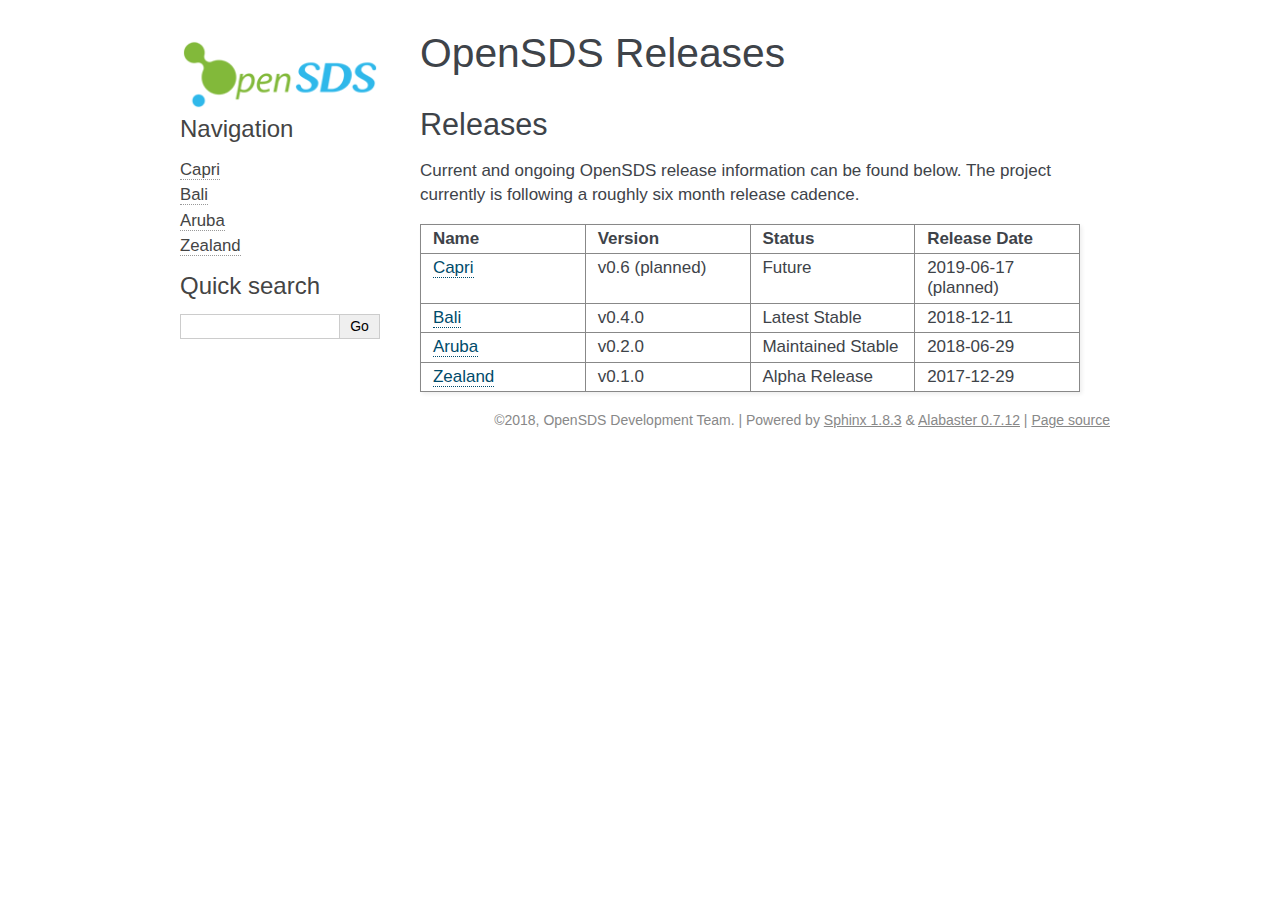
<file: index.html>
<!DOCTYPE html PUBLIC "-//W3C//DTD XHTML 1.0 Transitional//EN"
  "http://www.w3.org/TR/xhtml1/DTD/xhtml1-transitional.dtd">

<html xmlns="http://www.w3.org/1999/xhtml">
  <head>
    <meta http-equiv="X-UA-Compatible" content="IE=Edge" />
    <meta http-equiv="Content-Type" content="text/html; charset=utf-8" />
    <title>OpenSDS Releases &#8212; OpenSDS Releases  documentation</title>
    <link rel="stylesheet" href="_static/alabaster.css" type="text/css" />
    <link rel="stylesheet" href="_static/pygments.css" type="text/css" />
    <script type="text/javascript" id="documentation_options" data-url_root="./" src="_static/documentation_options.js"></script>
    <script type="text/javascript" src="_static/jquery.js"></script>
    <script type="text/javascript" src="_static/underscore.js"></script>
    <script type="text/javascript" src="_static/doctools.js"></script>
    <script type="text/javascript" src="_static/language_data.js"></script>
    <link rel="index" title="Index" href="genindex.html" />
    <link rel="search" title="Search" href="search.html" />
    <link rel="next" title="Capri" href="capri/index.html" />
   
  <link rel="stylesheet" href="_static/custom.css" type="text/css" />
  
  
  <meta name="viewport" content="width=device-width, initial-scale=0.9, maximum-scale=0.9" />

  </head><body>
  

    <div class="document">
      <div class="documentwrapper">
        <div class="bodywrapper">
          

          <div class="body" role="main">
            
  <div class="section" id="opensds-releases">
<h1>OpenSDS Releases<a class="headerlink" href="#opensds-releases" title="Permalink to this headline">¶</a></h1>
<div class="section" id="releases">
<h2>Releases<a class="headerlink" href="#releases" title="Permalink to this headline">¶</a></h2>
<p>Current and ongoing OpenSDS release information can be found below. The project
currently is following a roughly six month release cadence.</p>
<table border="1" class="docutils">
<colgroup>
<col width="25%" />
<col width="25%" />
<col width="25%" />
<col width="25%" />
</colgroup>
<thead valign="bottom">
<tr class="row-odd"><th class="head">Name</th>
<th class="head">Version</th>
<th class="head">Status</th>
<th class="head">Release Date</th>
</tr>
</thead>
<tbody valign="top">
<tr class="row-even"><td><a class="reference internal" href="capri/index.html"><span class="doc">Capri</span></a></td>
<td>v0.6 (planned)</td>
<td>Future</td>
<td>2019-06-17 (planned)</td>
</tr>
<tr class="row-odd"><td><a class="reference internal" href="bali/index.html"><span class="doc">Bali</span></a></td>
<td>v0.4.0</td>
<td>Latest Stable</td>
<td>2018-12-11</td>
</tr>
<tr class="row-even"><td><a class="reference internal" href="aruba/index.html"><span class="doc">Aruba</span></a></td>
<td>v0.2.0</td>
<td>Maintained Stable</td>
<td>2018-06-29</td>
</tr>
<tr class="row-odd"><td><a class="reference internal" href="zealand/index.html"><span class="doc">Zealand</span></a></td>
<td>v0.1.0</td>
<td>Alpha Release</td>
<td>2017-12-29</td>
</tr>
</tbody>
</table>
<div class="toctree-wrapper compound">
</div>
</div>
</div>


          </div>
          
        </div>
      </div>
      <div class="sphinxsidebar" role="navigation" aria-label="main navigation">
        <div class="sphinxsidebarwrapper">
<p class="logo">
  <a href="#">
    <img class="logo" src="_static/osds-logo.png" alt="Logo"/>
    
  </a>
</p>








<h3>Navigation</h3>
<ul>
<li class="toctree-l1"><a class="reference internal" href="capri/index.html">Capri</a></li>
<li class="toctree-l1"><a class="reference internal" href="bali/index.html">Bali</a></li>
<li class="toctree-l1"><a class="reference internal" href="aruba/index.html">Aruba</a></li>
<li class="toctree-l1"><a class="reference internal" href="zealand/index.html">Zealand</a></li>
</ul>

<div class="relations">
<h3>Related Topics</h3>
<ul>
  <li><a href="#">Documentation overview</a><ul>
      <li>Next: <a href="capri/index.html" title="next chapter">Capri</a></li>
  </ul></li>
</ul>
</div>
<div id="searchbox" style="display: none" role="search">
  <h3>Quick search</h3>
    <div class="searchformwrapper">
    <form class="search" action="search.html" method="get">
      <input type="text" name="q" />
      <input type="submit" value="Go" />
      <input type="hidden" name="check_keywords" value="yes" />
      <input type="hidden" name="area" value="default" />
    </form>
    </div>
</div>
<script type="text/javascript">$('#searchbox').show(0);</script>








        </div>
      </div>
      <div class="clearer"></div>
    </div>
    <div class="footer">
      &copy;2018, OpenSDS Development Team.
      
      |
      Powered by <a href="http://sphinx-doc.org/">Sphinx 1.8.3</a>
      &amp; <a href="https://github.com/bitprophet/alabaster">Alabaster 0.7.12</a>
      
      |
      <a href="_sources/index.rst.txt"
          rel="nofollow">Page source</a>
    </div>

    

    
  </body>
</html>
</file>
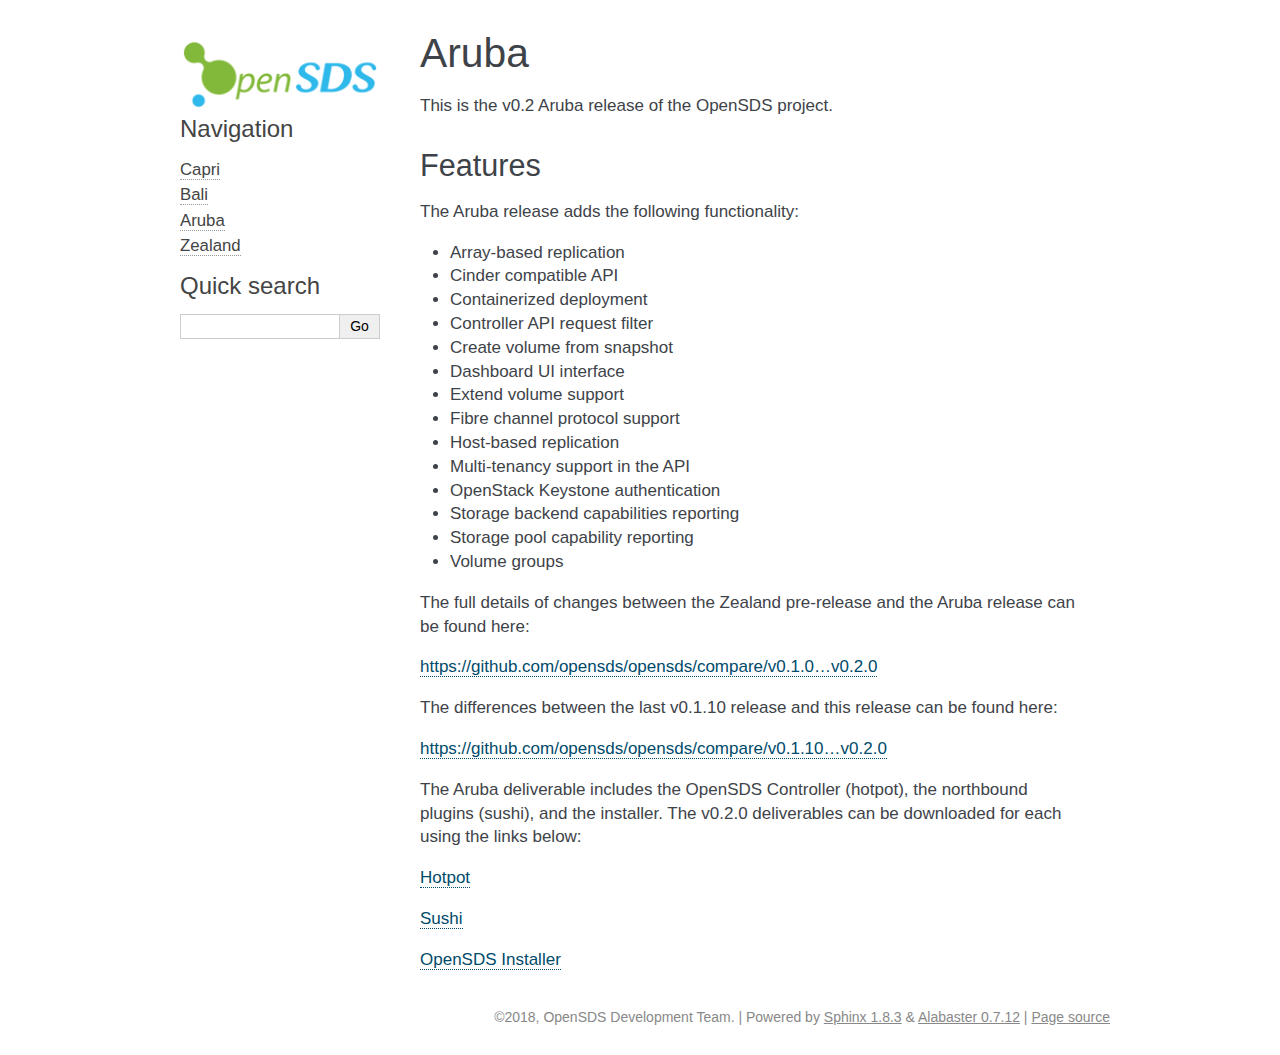
<file: aruba/index.html>
<!DOCTYPE html PUBLIC "-//W3C//DTD XHTML 1.0 Transitional//EN"
  "http://www.w3.org/TR/xhtml1/DTD/xhtml1-transitional.dtd">

<html xmlns="http://www.w3.org/1999/xhtml">
  <head>
    <meta http-equiv="X-UA-Compatible" content="IE=Edge" />
    <meta http-equiv="Content-Type" content="text/html; charset=utf-8" />
    <title>Aruba &#8212; OpenSDS Releases  documentation</title>
    <link rel="stylesheet" href="../_static/alabaster.css" type="text/css" />
    <link rel="stylesheet" href="../_static/pygments.css" type="text/css" />
    <script type="text/javascript" id="documentation_options" data-url_root="../" src="../_static/documentation_options.js"></script>
    <script type="text/javascript" src="../_static/jquery.js"></script>
    <script type="text/javascript" src="../_static/underscore.js"></script>
    <script type="text/javascript" src="../_static/doctools.js"></script>
    <script type="text/javascript" src="../_static/language_data.js"></script>
    <link rel="index" title="Index" href="../genindex.html" />
    <link rel="search" title="Search" href="../search.html" />
    <link rel="next" title="Zealand" href="../zealand/index.html" />
    <link rel="prev" title="Bali" href="../bali/index.html" />
   
  <link rel="stylesheet" href="../_static/custom.css" type="text/css" />
  
  
  <meta name="viewport" content="width=device-width, initial-scale=0.9, maximum-scale=0.9" />

  </head><body>
  

    <div class="document">
      <div class="documentwrapper">
        <div class="bodywrapper">
          

          <div class="body" role="main">
            
  <div class="section" id="aruba">
<h1>Aruba<a class="headerlink" href="#aruba" title="Permalink to this headline">¶</a></h1>
<p>This is the v0.2 Aruba release of the OpenSDS project.</p>
<div class="section" id="features">
<h2>Features<a class="headerlink" href="#features" title="Permalink to this headline">¶</a></h2>
<p>The Aruba release adds the following functionality:</p>
<ul class="simple">
<li>Array-based replication</li>
<li>Cinder compatible API</li>
<li>Containerized deployment</li>
<li>Controller API request filter</li>
<li>Create volume from snapshot</li>
<li>Dashboard UI interface</li>
<li>Extend volume support</li>
<li>Fibre channel protocol support</li>
<li>Host-based replication</li>
<li>Multi-tenancy support in the API</li>
<li>OpenStack Keystone authentication</li>
<li>Storage backend capabilities reporting</li>
<li>Storage pool capability reporting</li>
<li>Volume groups</li>
</ul>
<p>The full details of changes between the Zealand pre-release and the Aruba
release can be found here:</p>
<p><a class="reference external" href="https://github.com/opensds/opensds/compare/v0.1.0...v0.2.0">https://github.com/opensds/opensds/compare/v0.1.0…v0.2.0</a></p>
<p>The differences between the last v0.1.10 release and this release can be found
here:</p>
<p><a class="reference external" href="https://github.com/opensds/opensds/compare/v0.1.10...v0.2.0">https://github.com/opensds/opensds/compare/v0.1.10…v0.2.0</a></p>
<p>The Aruba deliverable includes the OpenSDS Controller (hotpot), the northbound
plugins (sushi), and the installer. The v0.2.0 deliverables can be downloaded
for each using the links below:</p>
<p><a class="reference external" href="https://github.com/opensds/opensds/releases/tag/v0.2.0">Hotpot</a></p>
<p><a class="reference external" href="https://github.com/opensds/nbp/releases/tag/v0.2.0">Sushi</a></p>
<p><a class="reference external" href="https://github.com/opensds/opensds-installer/releases/tag/v0.2.0">OpenSDS Installer</a></p>
</div>
</div>


          </div>
          
        </div>
      </div>
      <div class="sphinxsidebar" role="navigation" aria-label="main navigation">
        <div class="sphinxsidebarwrapper">
<p class="logo">
  <a href="../index.html">
    <img class="logo" src="../_static/osds-logo.png" alt="Logo"/>
    
  </a>
</p>








<h3>Navigation</h3>
<ul class="current">
<li class="toctree-l1"><a class="reference internal" href="../capri/index.html">Capri</a></li>
<li class="toctree-l1"><a class="reference internal" href="../bali/index.html">Bali</a></li>
<li class="toctree-l1 current"><a class="current reference internal" href="#">Aruba</a></li>
<li class="toctree-l1"><a class="reference internal" href="../zealand/index.html">Zealand</a></li>
</ul>

<div class="relations">
<h3>Related Topics</h3>
<ul>
  <li><a href="../index.html">Documentation overview</a><ul>
      <li>Previous: <a href="../bali/index.html" title="previous chapter">Bali</a></li>
      <li>Next: <a href="../zealand/index.html" title="next chapter">Zealand</a></li>
  </ul></li>
</ul>
</div>
<div id="searchbox" style="display: none" role="search">
  <h3>Quick search</h3>
    <div class="searchformwrapper">
    <form class="search" action="../search.html" method="get">
      <input type="text" name="q" />
      <input type="submit" value="Go" />
      <input type="hidden" name="check_keywords" value="yes" />
      <input type="hidden" name="area" value="default" />
    </form>
    </div>
</div>
<script type="text/javascript">$('#searchbox').show(0);</script>








        </div>
      </div>
      <div class="clearer"></div>
    </div>
    <div class="footer">
      &copy;2018, OpenSDS Development Team.
      
      |
      Powered by <a href="http://sphinx-doc.org/">Sphinx 1.8.3</a>
      &amp; <a href="https://github.com/bitprophet/alabaster">Alabaster 0.7.12</a>
      
      |
      <a href="../_sources/aruba/index.rst.txt"
          rel="nofollow">Page source</a>
    </div>

    

    
  </body>
</html>
</file>
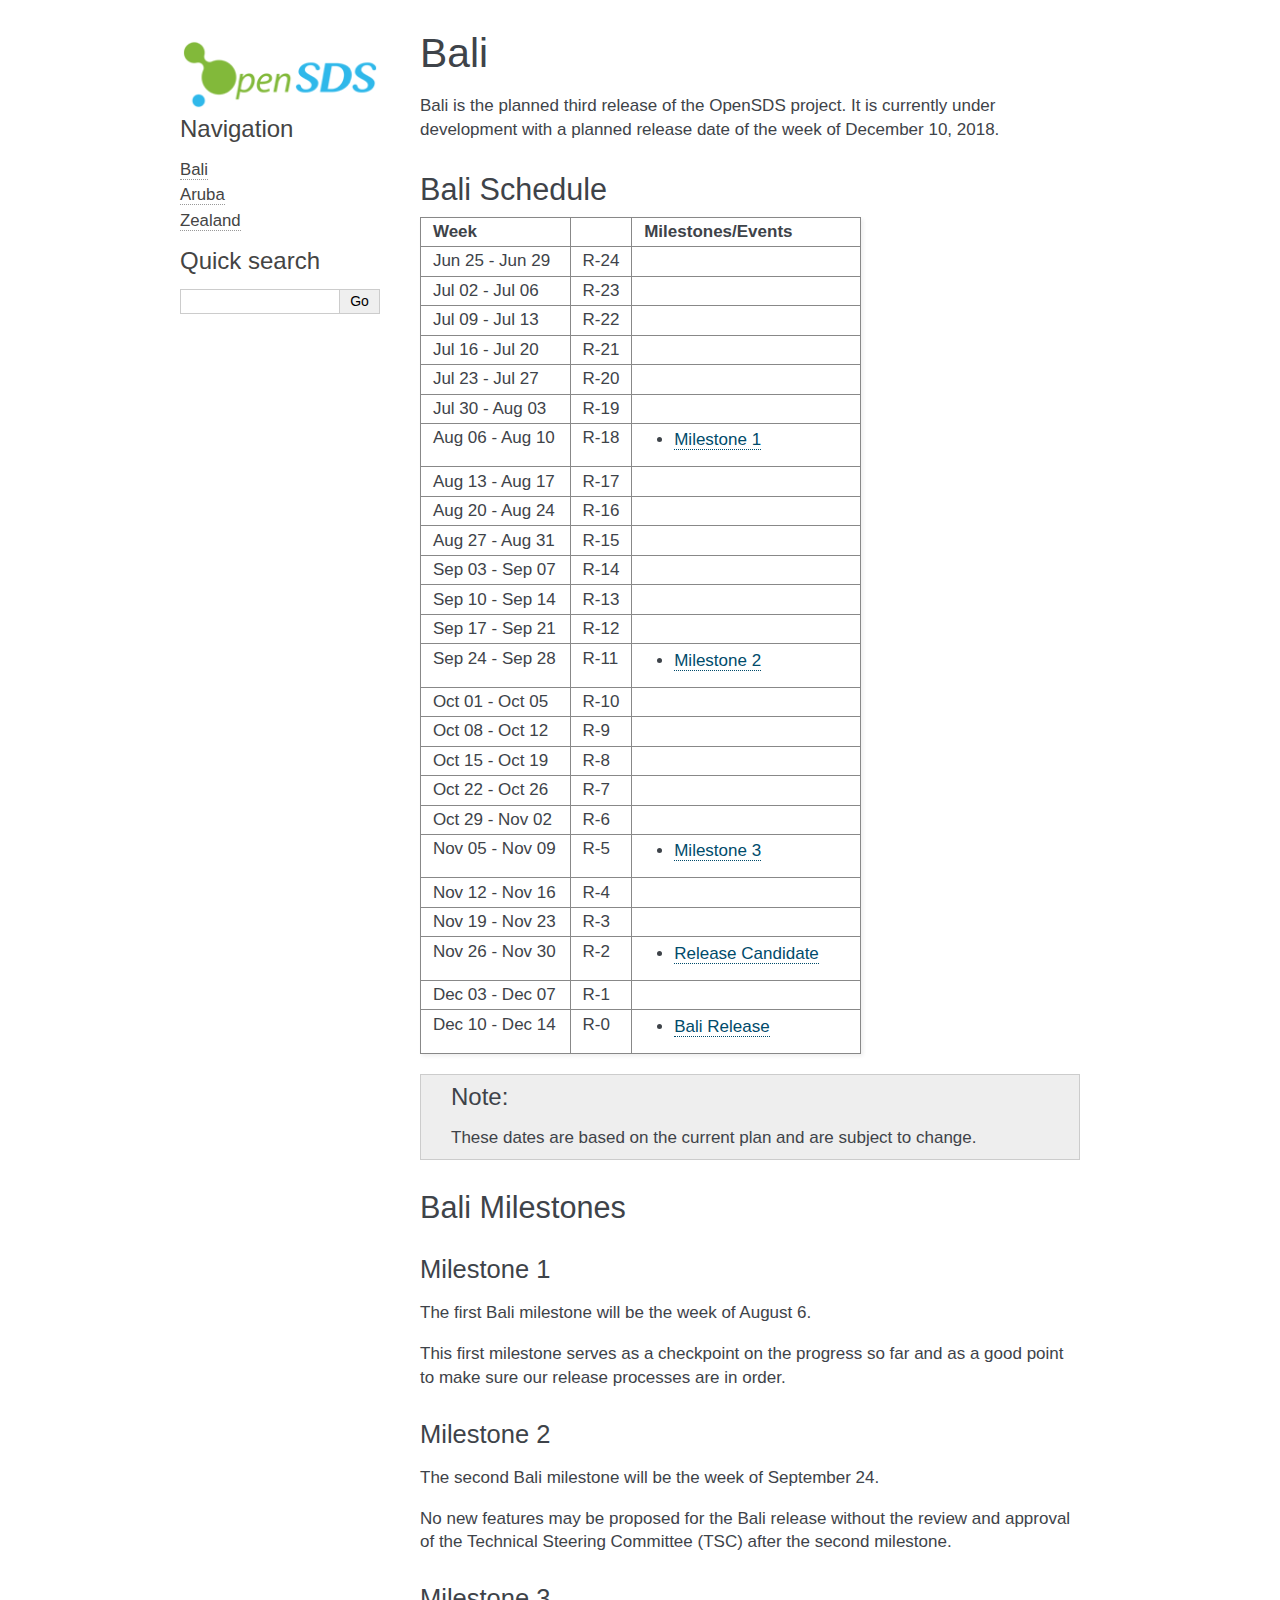
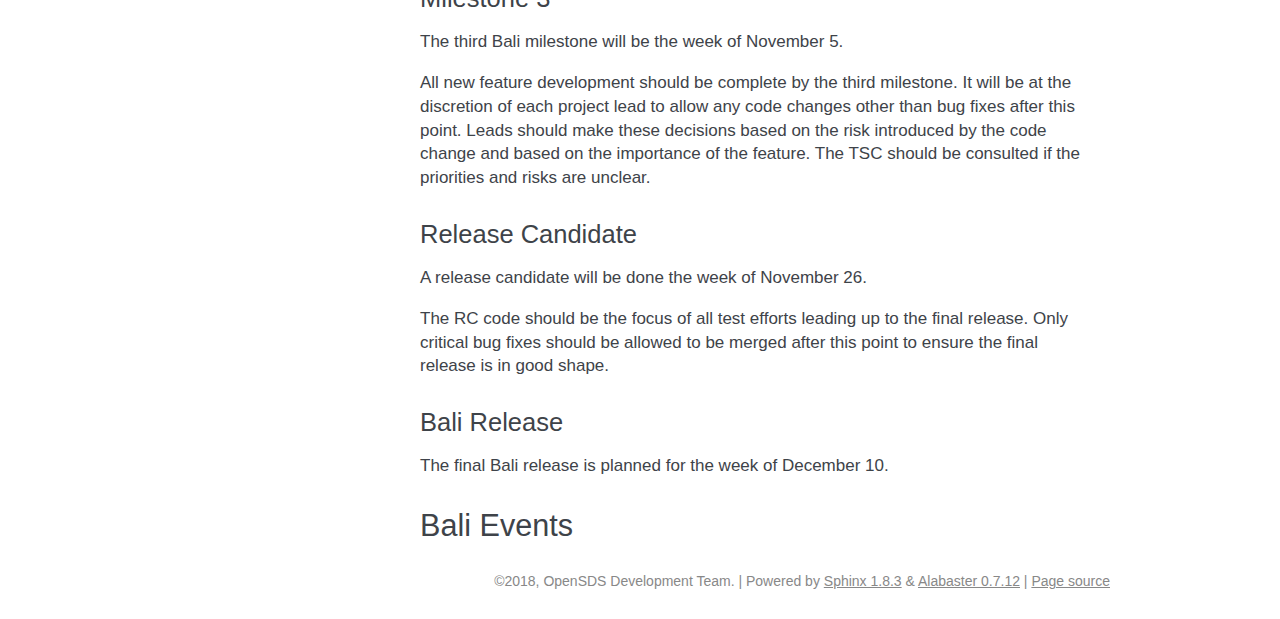
<file: bali/index.html>
<!DOCTYPE html PUBLIC "-//W3C//DTD XHTML 1.0 Transitional//EN"
  "http://www.w3.org/TR/xhtml1/DTD/xhtml1-transitional.dtd">

<html xmlns="http://www.w3.org/1999/xhtml">
  <head>
    <meta http-equiv="X-UA-Compatible" content="IE=Edge" />
    <meta http-equiv="Content-Type" content="text/html; charset=utf-8" />
    <title>Bali &#8212; OpenSDS Releases  documentation</title>
    <link rel="stylesheet" href="../_static/alabaster.css" type="text/css" />
    <link rel="stylesheet" href="../_static/pygments.css" type="text/css" />
    <script type="text/javascript" id="documentation_options" data-url_root="../" src="../_static/documentation_options.js"></script>
    <script type="text/javascript" src="../_static/jquery.js"></script>
    <script type="text/javascript" src="../_static/underscore.js"></script>
    <script type="text/javascript" src="../_static/doctools.js"></script>
    <script type="text/javascript" src="../_static/language_data.js"></script>
    <link rel="index" title="Index" href="../genindex.html" />
    <link rel="search" title="Search" href="../search.html" />
    <link rel="next" title="Aruba" href="../aruba/index.html" />
    <link rel="prev" title="OpenSDS Releases" href="../index.html" />
   
  <link rel="stylesheet" href="../_static/custom.css" type="text/css" />
  
  
  <meta name="viewport" content="width=device-width, initial-scale=0.9, maximum-scale=0.9" />

  </head><body>
  

    <div class="document">
      <div class="documentwrapper">
        <div class="bodywrapper">
          

          <div class="body" role="main">
            
  <div class="section" id="bali">
<h1>Bali<a class="headerlink" href="#bali" title="Permalink to this headline">¶</a></h1>
<p>Bali is the planned third release of the OpenSDS project. It is currently under
development with a planned release date of the week of December 10, 2018.</p>
<div class="section" id="bali-schedule">
<h2>Bali Schedule<a class="headerlink" href="#bali-schedule" title="Permalink to this headline">¶</a></h2>
<table border="1" class="colwidths-given docutils">
<colgroup>
<col width="34%" />
<col width="14%" />
<col width="52%" />
</colgroup>
<thead valign="bottom">
<tr class="row-odd"><th class="head">Week</th>
<th class="head">&#160;</th>
<th class="head">Milestones/Events</th>
</tr>
</thead>
<tbody valign="top">
<tr class="row-even"><td>Jun 25 - Jun 29</td>
<td>R-24</td>
<td>&#160;</td>
</tr>
<tr class="row-odd"><td>Jul 02 - Jul 06</td>
<td>R-23</td>
<td>&#160;</td>
</tr>
<tr class="row-even"><td>Jul 09 - Jul 13</td>
<td>R-22</td>
<td>&#160;</td>
</tr>
<tr class="row-odd"><td>Jul 16 - Jul 20</td>
<td>R-21</td>
<td>&#160;</td>
</tr>
<tr class="row-even"><td>Jul 23 - Jul 27</td>
<td>R-20</td>
<td>&#160;</td>
</tr>
<tr class="row-odd"><td>Jul 30 - Aug 03</td>
<td>R-19</td>
<td>&#160;</td>
</tr>
<tr class="row-even"><td>Aug 06 - Aug 10</td>
<td>R-18</td>
<td><ul class="first last simple">
<li><a class="reference internal" href="#b-1"><span class="std std-ref">Milestone 1</span></a></li>
</ul>
</td>
</tr>
<tr class="row-odd"><td>Aug 13 - Aug 17</td>
<td>R-17</td>
<td>&#160;</td>
</tr>
<tr class="row-even"><td>Aug 20 - Aug 24</td>
<td>R-16</td>
<td>&#160;</td>
</tr>
<tr class="row-odd"><td>Aug 27 - Aug 31</td>
<td>R-15</td>
<td>&#160;</td>
</tr>
<tr class="row-even"><td>Sep 03 - Sep 07</td>
<td>R-14</td>
<td>&#160;</td>
</tr>
<tr class="row-odd"><td>Sep 10 - Sep 14</td>
<td>R-13</td>
<td>&#160;</td>
</tr>
<tr class="row-even"><td>Sep 17 - Sep 21</td>
<td>R-12</td>
<td>&#160;</td>
</tr>
<tr class="row-odd"><td>Sep 24 - Sep 28</td>
<td>R-11</td>
<td><ul class="first last simple">
<li><a class="reference internal" href="#b-2"><span class="std std-ref">Milestone 2</span></a></li>
</ul>
</td>
</tr>
<tr class="row-even"><td>Oct 01 - Oct 05</td>
<td>R-10</td>
<td>&#160;</td>
</tr>
<tr class="row-odd"><td>Oct 08 - Oct 12</td>
<td>R-9</td>
<td>&#160;</td>
</tr>
<tr class="row-even"><td>Oct 15 - Oct 19</td>
<td>R-8</td>
<td>&#160;</td>
</tr>
<tr class="row-odd"><td>Oct 22 - Oct 26</td>
<td>R-7</td>
<td>&#160;</td>
</tr>
<tr class="row-even"><td>Oct 29 - Nov 02</td>
<td>R-6</td>
<td>&#160;</td>
</tr>
<tr class="row-odd"><td>Nov 05 - Nov 09</td>
<td>R-5</td>
<td><ul class="first last simple">
<li><a class="reference internal" href="#b-3"><span class="std std-ref">Milestone 3</span></a></li>
</ul>
</td>
</tr>
<tr class="row-even"><td>Nov 12 - Nov 16</td>
<td>R-4</td>
<td>&#160;</td>
</tr>
<tr class="row-odd"><td>Nov 19 - Nov 23</td>
<td>R-3</td>
<td>&#160;</td>
</tr>
<tr class="row-even"><td>Nov 26 - Nov 30</td>
<td>R-2</td>
<td><ul class="first last simple">
<li><a class="reference internal" href="#b-rc"><span class="std std-ref">Release Candidate</span></a></li>
</ul>
</td>
</tr>
<tr class="row-odd"><td>Dec 03 - Dec 07</td>
<td>R-1</td>
<td>&#160;</td>
</tr>
<tr class="row-even"><td>Dec 10 - Dec 14</td>
<td>R-0</td>
<td><ul class="first last simple">
<li><a class="reference internal" href="#b-release"><span class="std std-ref">Bali Release</span></a></li>
</ul>
</td>
</tr>
</tbody>
</table>
<div class="admonition note">
<p class="first admonition-title">Note</p>
<p class="last">These dates are based on the current plan and are subject to change.</p>
</div>
</div>
<div class="section" id="bali-milestones">
<h2>Bali Milestones<a class="headerlink" href="#bali-milestones" title="Permalink to this headline">¶</a></h2>
<div class="section" id="milestone-1">
<span id="b-1"></span><h3>Milestone 1<a class="headerlink" href="#milestone-1" title="Permalink to this headline">¶</a></h3>
<p>The first Bali milestone will be the week of August 6.</p>
<p>This first milestone serves as a checkpoint on the progress so far and as a
good point to make sure our release processes are in order.</p>
</div>
<div class="section" id="milestone-2">
<span id="b-2"></span><h3>Milestone 2<a class="headerlink" href="#milestone-2" title="Permalink to this headline">¶</a></h3>
<p>The second Bali milestone will be the week of September 24.</p>
<p>No new features may be proposed for the Bali release without the review and
approval of the Technical Steering Committee (TSC) after the second milestone.</p>
</div>
<div class="section" id="milestone-3">
<span id="b-3"></span><h3>Milestone 3<a class="headerlink" href="#milestone-3" title="Permalink to this headline">¶</a></h3>
<p>The third Bali milestone will be the week of November 5.</p>
<p>All new feature development should be complete by the third milestone. It will
be at the discretion of each project lead to allow any code changes other than
bug fixes after this point. Leads should make these decisions based on the risk
introduced by the code change and based on the importance of the feature. The
TSC should be consulted if the priorities and risks are unclear.</p>
</div>
<div class="section" id="release-candidate">
<span id="b-rc"></span><h3>Release Candidate<a class="headerlink" href="#release-candidate" title="Permalink to this headline">¶</a></h3>
<p>A release candidate will be done the week of November 26.</p>
<p>The RC code should be the focus of all test efforts leading up to the final
release. Only critical bug fixes should be allowed to be merged after this
point to ensure the final release is in good shape.</p>
</div>
<div class="section" id="bali-release">
<span id="b-release"></span><h3>Bali Release<a class="headerlink" href="#bali-release" title="Permalink to this headline">¶</a></h3>
<p>The final Bali release is planned for the week of December 10.</p>
</div>
</div>
<div class="section" id="bali-events">
<h2>Bali Events<a class="headerlink" href="#bali-events" title="Permalink to this headline">¶</a></h2>
</div>
</div>


          </div>
          
        </div>
      </div>
      <div class="sphinxsidebar" role="navigation" aria-label="main navigation">
        <div class="sphinxsidebarwrapper">
<p class="logo">
  <a href="../index.html">
    <img class="logo" src="../_static/osds-logo.png" alt="Logo"/>
    
  </a>
</p>








<h3>Navigation</h3>
<ul class="current">
<li class="toctree-l1 current"><a class="current reference internal" href="#">Bali</a></li>
<li class="toctree-l1"><a class="reference internal" href="../aruba/index.html">Aruba</a></li>
<li class="toctree-l1"><a class="reference internal" href="../zealand/index.html">Zealand</a></li>
</ul>

<div class="relations">
<h3>Related Topics</h3>
<ul>
  <li><a href="../index.html">Documentation overview</a><ul>
      <li>Previous: <a href="../index.html" title="previous chapter">OpenSDS Releases</a></li>
      <li>Next: <a href="../aruba/index.html" title="next chapter">Aruba</a></li>
  </ul></li>
</ul>
</div>
<div id="searchbox" style="display: none" role="search">
  <h3>Quick search</h3>
    <div class="searchformwrapper">
    <form class="search" action="../search.html" method="get">
      <input type="text" name="q" />
      <input type="submit" value="Go" />
      <input type="hidden" name="check_keywords" value="yes" />
      <input type="hidden" name="area" value="default" />
    </form>
    </div>
</div>
<script type="text/javascript">$('#searchbox').show(0);</script>








        </div>
      </div>
      <div class="clearer"></div>
    </div>
    <div class="footer">
      &copy;2018, OpenSDS Development Team.
      
      |
      Powered by <a href="http://sphinx-doc.org/">Sphinx 1.8.3</a>
      &amp; <a href="https://github.com/bitprophet/alabaster">Alabaster 0.7.12</a>
      
      |
      <a href="../_sources/bali/index.rst.txt"
          rel="nofollow">Page source</a>
    </div>

    

    
  </body>
</html>
</file>
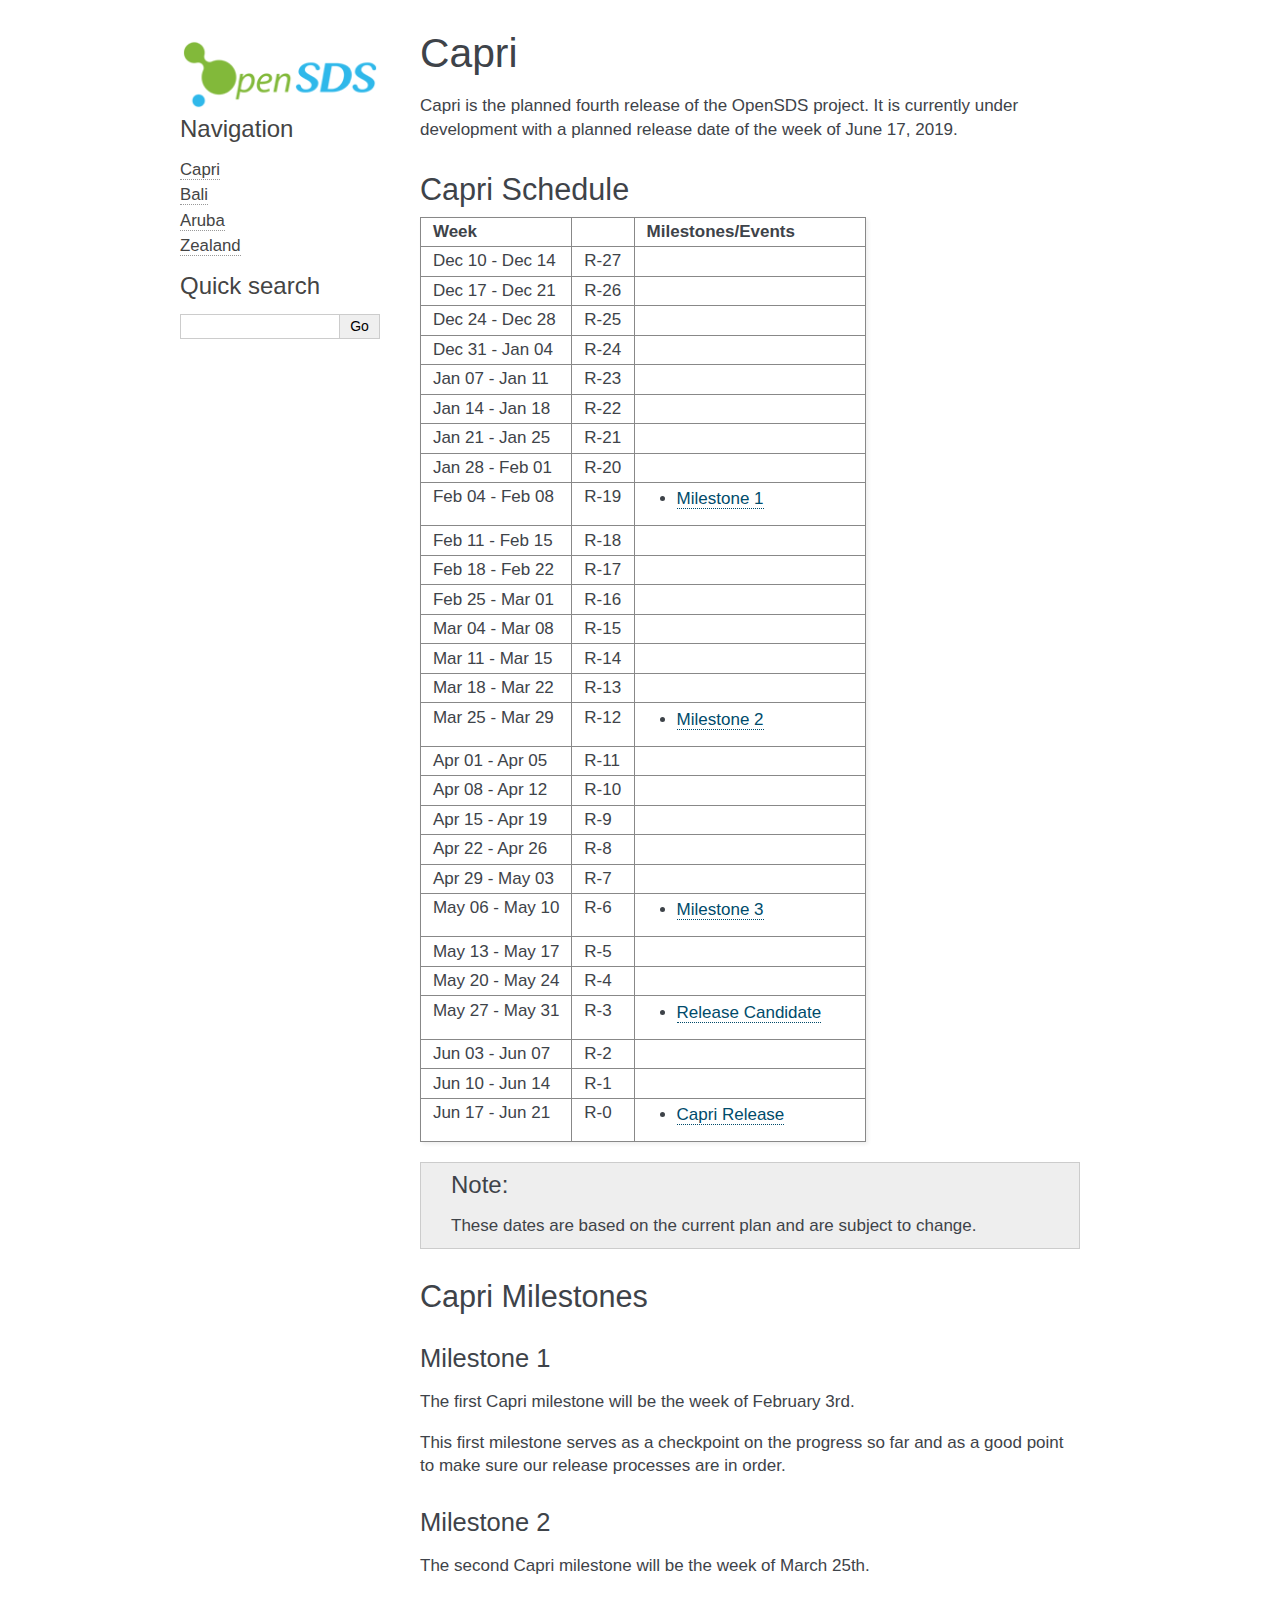
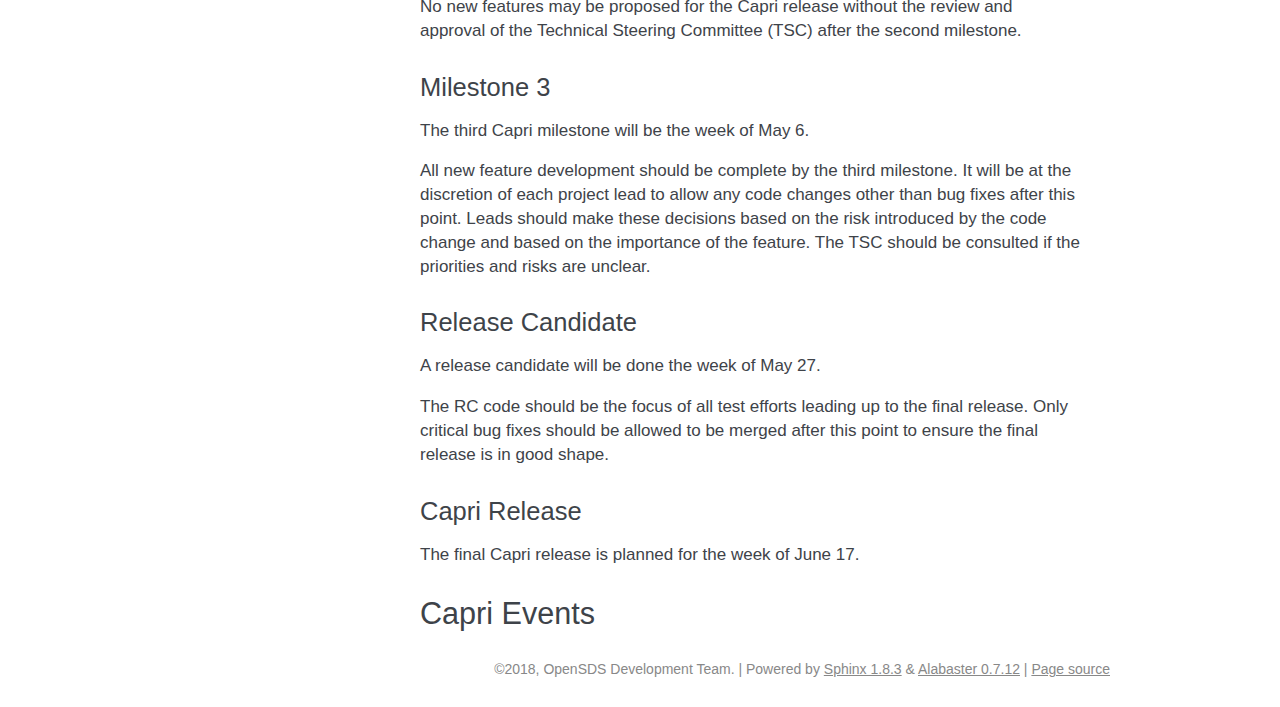
<file: capri/index.html>
<!DOCTYPE html PUBLIC "-//W3C//DTD XHTML 1.0 Transitional//EN"
  "http://www.w3.org/TR/xhtml1/DTD/xhtml1-transitional.dtd">

<html xmlns="http://www.w3.org/1999/xhtml">
  <head>
    <meta http-equiv="X-UA-Compatible" content="IE=Edge" />
    <meta http-equiv="Content-Type" content="text/html; charset=utf-8" />
    <title>Capri &#8212; OpenSDS Releases  documentation</title>
    <link rel="stylesheet" href="../_static/alabaster.css" type="text/css" />
    <link rel="stylesheet" href="../_static/pygments.css" type="text/css" />
    <script type="text/javascript" id="documentation_options" data-url_root="../" src="../_static/documentation_options.js"></script>
    <script type="text/javascript" src="../_static/jquery.js"></script>
    <script type="text/javascript" src="../_static/underscore.js"></script>
    <script type="text/javascript" src="../_static/doctools.js"></script>
    <script type="text/javascript" src="../_static/language_data.js"></script>
    <link rel="index" title="Index" href="../genindex.html" />
    <link rel="search" title="Search" href="../search.html" />
    <link rel="next" title="Bali" href="../bali/index.html" />
    <link rel="prev" title="OpenSDS Releases" href="../index.html" />
   
  <link rel="stylesheet" href="../_static/custom.css" type="text/css" />
  
  
  <meta name="viewport" content="width=device-width, initial-scale=0.9, maximum-scale=0.9" />

  </head><body>
  

    <div class="document">
      <div class="documentwrapper">
        <div class="bodywrapper">
          

          <div class="body" role="main">
            
  <div class="section" id="capri">
<h1>Capri<a class="headerlink" href="#capri" title="Permalink to this headline">¶</a></h1>
<p>Capri is the planned fourth release of the OpenSDS project. It is currently
under development with a planned release date of the week of June 17, 2019.</p>
<div class="section" id="capri-schedule">
<h2>Capri Schedule<a class="headerlink" href="#capri-schedule" title="Permalink to this headline">¶</a></h2>
<table border="1" class="colwidths-given docutils">
<colgroup>
<col width="34%" />
<col width="14%" />
<col width="52%" />
</colgroup>
<thead valign="bottom">
<tr class="row-odd"><th class="head">Week</th>
<th class="head">&#160;</th>
<th class="head">Milestones/Events</th>
</tr>
</thead>
<tbody valign="top">
<tr class="row-even"><td>Dec 10 - Dec 14</td>
<td>R-27</td>
<td>&#160;</td>
</tr>
<tr class="row-odd"><td>Dec 17 - Dec 21</td>
<td>R-26</td>
<td>&#160;</td>
</tr>
<tr class="row-even"><td>Dec 24 - Dec 28</td>
<td>R-25</td>
<td>&#160;</td>
</tr>
<tr class="row-odd"><td>Dec 31 - Jan 04</td>
<td>R-24</td>
<td>&#160;</td>
</tr>
<tr class="row-even"><td>Jan 07 - Jan 11</td>
<td>R-23</td>
<td>&#160;</td>
</tr>
<tr class="row-odd"><td>Jan 14 - Jan 18</td>
<td>R-22</td>
<td>&#160;</td>
</tr>
<tr class="row-even"><td>Jan 21 - Jan 25</td>
<td>R-21</td>
<td>&#160;</td>
</tr>
<tr class="row-odd"><td>Jan 28 - Feb 01</td>
<td>R-20</td>
<td>&#160;</td>
</tr>
<tr class="row-even"><td>Feb 04 - Feb 08</td>
<td>R-19</td>
<td><ul class="first last simple">
<li><a class="reference internal" href="#c-1"><span class="std std-ref">Milestone 1</span></a></li>
</ul>
</td>
</tr>
<tr class="row-odd"><td>Feb 11 - Feb 15</td>
<td>R-18</td>
<td>&#160;</td>
</tr>
<tr class="row-even"><td>Feb 18 - Feb 22</td>
<td>R-17</td>
<td>&#160;</td>
</tr>
<tr class="row-odd"><td>Feb 25 - Mar 01</td>
<td>R-16</td>
<td>&#160;</td>
</tr>
<tr class="row-even"><td>Mar 04 - Mar 08</td>
<td>R-15</td>
<td>&#160;</td>
</tr>
<tr class="row-odd"><td>Mar 11 - Mar 15</td>
<td>R-14</td>
<td>&#160;</td>
</tr>
<tr class="row-even"><td>Mar 18 - Mar 22</td>
<td>R-13</td>
<td>&#160;</td>
</tr>
<tr class="row-odd"><td>Mar 25 - Mar 29</td>
<td>R-12</td>
<td><ul class="first last simple">
<li><a class="reference internal" href="#c-2"><span class="std std-ref">Milestone 2</span></a></li>
</ul>
</td>
</tr>
<tr class="row-even"><td>Apr 01 - Apr 05</td>
<td>R-11</td>
<td>&#160;</td>
</tr>
<tr class="row-odd"><td>Apr 08 - Apr 12</td>
<td>R-10</td>
<td>&#160;</td>
</tr>
<tr class="row-even"><td>Apr 15 - Apr 19</td>
<td>R-9</td>
<td>&#160;</td>
</tr>
<tr class="row-odd"><td>Apr 22 - Apr 26</td>
<td>R-8</td>
<td>&#160;</td>
</tr>
<tr class="row-even"><td>Apr 29 - May 03</td>
<td>R-7</td>
<td>&#160;</td>
</tr>
<tr class="row-odd"><td>May 06 - May 10</td>
<td>R-6</td>
<td><ul class="first last simple">
<li><a class="reference internal" href="#c-3"><span class="std std-ref">Milestone 3</span></a></li>
</ul>
</td>
</tr>
<tr class="row-even"><td>May 13 - May 17</td>
<td>R-5</td>
<td>&#160;</td>
</tr>
<tr class="row-odd"><td>May 20 - May 24</td>
<td>R-4</td>
<td>&#160;</td>
</tr>
<tr class="row-even"><td>May 27 - May 31</td>
<td>R-3</td>
<td><ul class="first last simple">
<li><a class="reference internal" href="#c-rc"><span class="std std-ref">Release Candidate</span></a></li>
</ul>
</td>
</tr>
<tr class="row-odd"><td>Jun 03 - Jun 07</td>
<td>R-2</td>
<td>&#160;</td>
</tr>
<tr class="row-even"><td>Jun 10 - Jun 14</td>
<td>R-1</td>
<td>&#160;</td>
</tr>
<tr class="row-odd"><td>Jun 17 - Jun 21</td>
<td>R-0</td>
<td><ul class="first last simple">
<li><a class="reference internal" href="#c-release"><span class="std std-ref">Capri Release</span></a></li>
</ul>
</td>
</tr>
</tbody>
</table>
<div class="admonition note">
<p class="first admonition-title">Note</p>
<p class="last">These dates are based on the current plan and are subject to change.</p>
</div>
</div>
<div class="section" id="capri-milestones">
<h2>Capri Milestones<a class="headerlink" href="#capri-milestones" title="Permalink to this headline">¶</a></h2>
<div class="section" id="milestone-1">
<span id="c-1"></span><h3>Milestone 1<a class="headerlink" href="#milestone-1" title="Permalink to this headline">¶</a></h3>
<p>The first Capri milestone will be the week of February 3rd.</p>
<p>This first milestone serves as a checkpoint on the progress so far and as a
good point to make sure our release processes are in order.</p>
</div>
<div class="section" id="milestone-2">
<span id="c-2"></span><h3>Milestone 2<a class="headerlink" href="#milestone-2" title="Permalink to this headline">¶</a></h3>
<p>The second Capri milestone will be the week of March 25th.</p>
<p>No new features may be proposed for the Capri release without the review and
approval of the Technical Steering Committee (TSC) after the second milestone.</p>
</div>
<div class="section" id="milestone-3">
<span id="c-3"></span><h3>Milestone 3<a class="headerlink" href="#milestone-3" title="Permalink to this headline">¶</a></h3>
<p>The third Capri milestone will be the week of May 6.</p>
<p>All new feature development should be complete by the third milestone. It will
be at the discretion of each project lead to allow any code changes other than
bug fixes after this point. Leads should make these decisions based on the risk
introduced by the code change and based on the importance of the feature. The
TSC should be consulted if the priorities and risks are unclear.</p>
</div>
<div class="section" id="release-candidate">
<span id="c-rc"></span><h3>Release Candidate<a class="headerlink" href="#release-candidate" title="Permalink to this headline">¶</a></h3>
<p>A release candidate will be done the week of May 27.</p>
<p>The RC code should be the focus of all test efforts leading up to the final
release. Only critical bug fixes should be allowed to be merged after this
point to ensure the final release is in good shape.</p>
</div>
<div class="section" id="capri-release">
<span id="c-release"></span><h3>Capri Release<a class="headerlink" href="#capri-release" title="Permalink to this headline">¶</a></h3>
<p>The final Capri release is planned for the week of June 17.</p>
</div>
</div>
<div class="section" id="capri-events">
<h2>Capri Events<a class="headerlink" href="#capri-events" title="Permalink to this headline">¶</a></h2>
</div>
</div>


          </div>
          
        </div>
      </div>
      <div class="sphinxsidebar" role="navigation" aria-label="main navigation">
        <div class="sphinxsidebarwrapper">
<p class="logo">
  <a href="../index.html">
    <img class="logo" src="../_static/osds-logo.png" alt="Logo"/>
    
  </a>
</p>








<h3>Navigation</h3>
<ul class="current">
<li class="toctree-l1 current"><a class="current reference internal" href="#">Capri</a></li>
<li class="toctree-l1"><a class="reference internal" href="../bali/index.html">Bali</a></li>
<li class="toctree-l1"><a class="reference internal" href="../aruba/index.html">Aruba</a></li>
<li class="toctree-l1"><a class="reference internal" href="../zealand/index.html">Zealand</a></li>
</ul>

<div class="relations">
<h3>Related Topics</h3>
<ul>
  <li><a href="../index.html">Documentation overview</a><ul>
      <li>Previous: <a href="../index.html" title="previous chapter">OpenSDS Releases</a></li>
      <li>Next: <a href="../bali/index.html" title="next chapter">Bali</a></li>
  </ul></li>
</ul>
</div>
<div id="searchbox" style="display: none" role="search">
  <h3>Quick search</h3>
    <div class="searchformwrapper">
    <form class="search" action="../search.html" method="get">
      <input type="text" name="q" />
      <input type="submit" value="Go" />
      <input type="hidden" name="check_keywords" value="yes" />
      <input type="hidden" name="area" value="default" />
    </form>
    </div>
</div>
<script type="text/javascript">$('#searchbox').show(0);</script>








        </div>
      </div>
      <div class="clearer"></div>
    </div>
    <div class="footer">
      &copy;2018, OpenSDS Development Team.
      
      |
      Powered by <a href="http://sphinx-doc.org/">Sphinx 1.8.3</a>
      &amp; <a href="https://github.com/bitprophet/alabaster">Alabaster 0.7.12</a>
      
      |
      <a href="../_sources/capri/index.rst.txt"
          rel="nofollow">Page source</a>
    </div>

    

    
  </body>
</html>
</file>
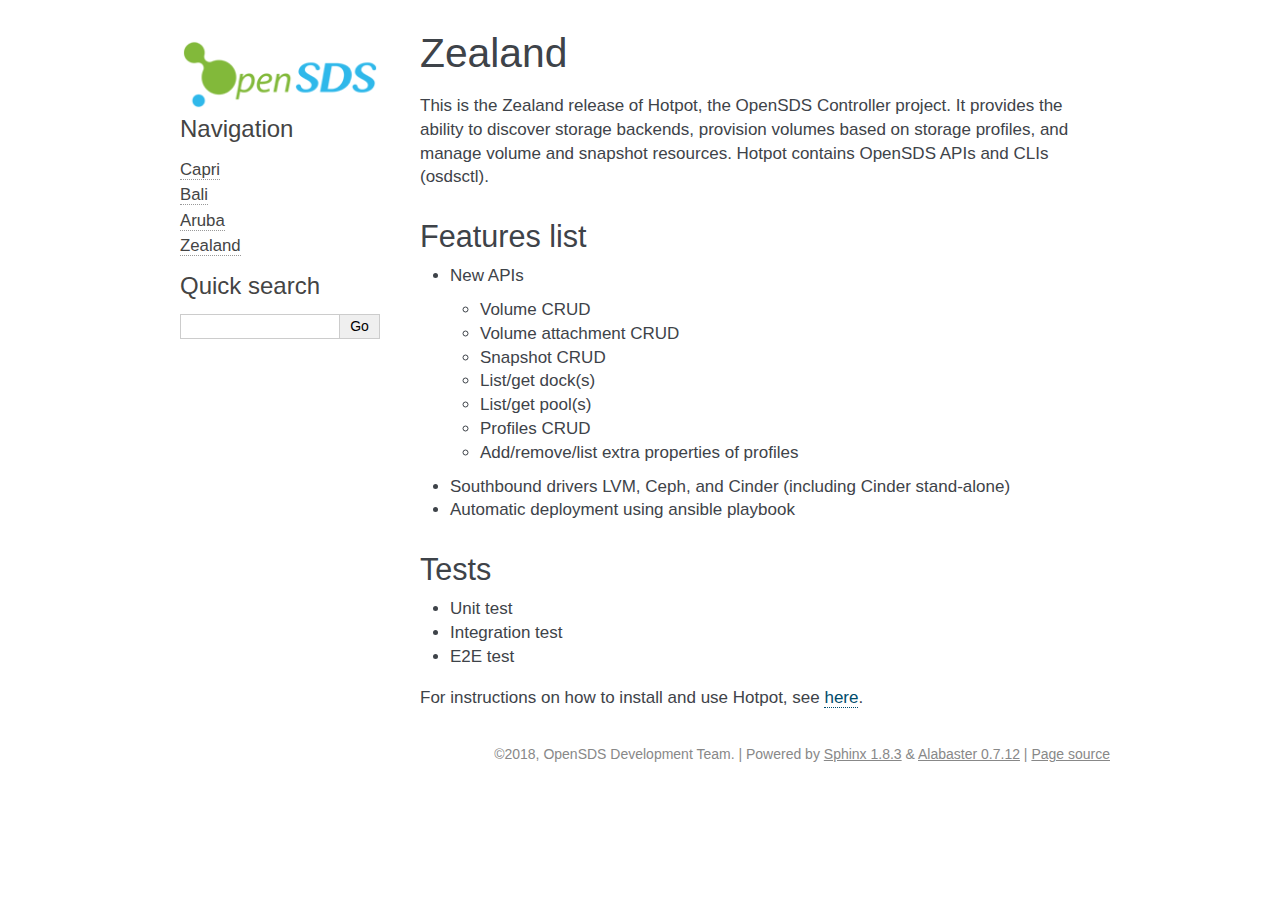
<file: zealand/index.html>
<!DOCTYPE html PUBLIC "-//W3C//DTD XHTML 1.0 Transitional//EN"
  "http://www.w3.org/TR/xhtml1/DTD/xhtml1-transitional.dtd">

<html xmlns="http://www.w3.org/1999/xhtml">
  <head>
    <meta http-equiv="X-UA-Compatible" content="IE=Edge" />
    <meta http-equiv="Content-Type" content="text/html; charset=utf-8" />
    <title>Zealand &#8212; OpenSDS Releases  documentation</title>
    <link rel="stylesheet" href="../_static/alabaster.css" type="text/css" />
    <link rel="stylesheet" href="../_static/pygments.css" type="text/css" />
    <script type="text/javascript" id="documentation_options" data-url_root="../" src="../_static/documentation_options.js"></script>
    <script type="text/javascript" src="../_static/jquery.js"></script>
    <script type="text/javascript" src="../_static/underscore.js"></script>
    <script type="text/javascript" src="../_static/doctools.js"></script>
    <script type="text/javascript" src="../_static/language_data.js"></script>
    <link rel="index" title="Index" href="../genindex.html" />
    <link rel="search" title="Search" href="../search.html" />
    <link rel="prev" title="Aruba" href="../aruba/index.html" />
   
  <link rel="stylesheet" href="../_static/custom.css" type="text/css" />
  
  
  <meta name="viewport" content="width=device-width, initial-scale=0.9, maximum-scale=0.9" />

  </head><body>
  

    <div class="document">
      <div class="documentwrapper">
        <div class="bodywrapper">
          

          <div class="body" role="main">
            
  <div class="section" id="zealand">
<h1>Zealand<a class="headerlink" href="#zealand" title="Permalink to this headline">¶</a></h1>
<p>This is the Zealand release of Hotpot, the OpenSDS Controller project.
It provides the ability to discover storage backends, provision volumes based
on storage profiles, and manage volume and snapshot resources. Hotpot contains
OpenSDS APIs and CLIs (osdsctl).</p>
<div class="section" id="features-list">
<h2>Features list<a class="headerlink" href="#features-list" title="Permalink to this headline">¶</a></h2>
<ul class="simple">
<li>New APIs<ul>
<li>Volume CRUD</li>
<li>Volume attachment CRUD</li>
<li>Snapshot CRUD</li>
<li>List/get dock(s)</li>
<li>List/get pool(s)</li>
<li>Profiles CRUD</li>
<li>Add/remove/list extra properties of profiles</li>
</ul>
</li>
<li>Southbound drivers LVM, Ceph, and Cinder (including Cinder stand-alone)</li>
<li>Automatic deployment using ansible playbook</li>
</ul>
</div>
<div class="section" id="tests">
<h2>Tests<a class="headerlink" href="#tests" title="Permalink to this headline">¶</a></h2>
<ul class="simple">
<li>Unit test</li>
<li>Integration test</li>
<li>E2E test</li>
</ul>
<p>For instructions on how to install and use Hotpot, see
<a class="reference external" href="https://github.com/opensds/opensds/blob/master/contrib/ansible/README.md">here</a>.</p>
</div>
</div>


          </div>
          
        </div>
      </div>
      <div class="sphinxsidebar" role="navigation" aria-label="main navigation">
        <div class="sphinxsidebarwrapper">
<p class="logo">
  <a href="../index.html">
    <img class="logo" src="../_static/osds-logo.png" alt="Logo"/>
    
  </a>
</p>








<h3>Navigation</h3>
<ul class="current">
<li class="toctree-l1"><a class="reference internal" href="../capri/index.html">Capri</a></li>
<li class="toctree-l1"><a class="reference internal" href="../bali/index.html">Bali</a></li>
<li class="toctree-l1"><a class="reference internal" href="../aruba/index.html">Aruba</a></li>
<li class="toctree-l1 current"><a class="current reference internal" href="#">Zealand</a></li>
</ul>

<div class="relations">
<h3>Related Topics</h3>
<ul>
  <li><a href="../index.html">Documentation overview</a><ul>
      <li>Previous: <a href="../aruba/index.html" title="previous chapter">Aruba</a></li>
  </ul></li>
</ul>
</div>
<div id="searchbox" style="display: none" role="search">
  <h3>Quick search</h3>
    <div class="searchformwrapper">
    <form class="search" action="../search.html" method="get">
      <input type="text" name="q" />
      <input type="submit" value="Go" />
      <input type="hidden" name="check_keywords" value="yes" />
      <input type="hidden" name="area" value="default" />
    </form>
    </div>
</div>
<script type="text/javascript">$('#searchbox').show(0);</script>








        </div>
      </div>
      <div class="clearer"></div>
    </div>
    <div class="footer">
      &copy;2018, OpenSDS Development Team.
      
      |
      Powered by <a href="http://sphinx-doc.org/">Sphinx 1.8.3</a>
      &amp; <a href="https://github.com/bitprophet/alabaster">Alabaster 0.7.12</a>
      
      |
      <a href="../_sources/zealand/index.rst.txt"
          rel="nofollow">Page source</a>
    </div>

    

    
  </body>
</html>
</file>
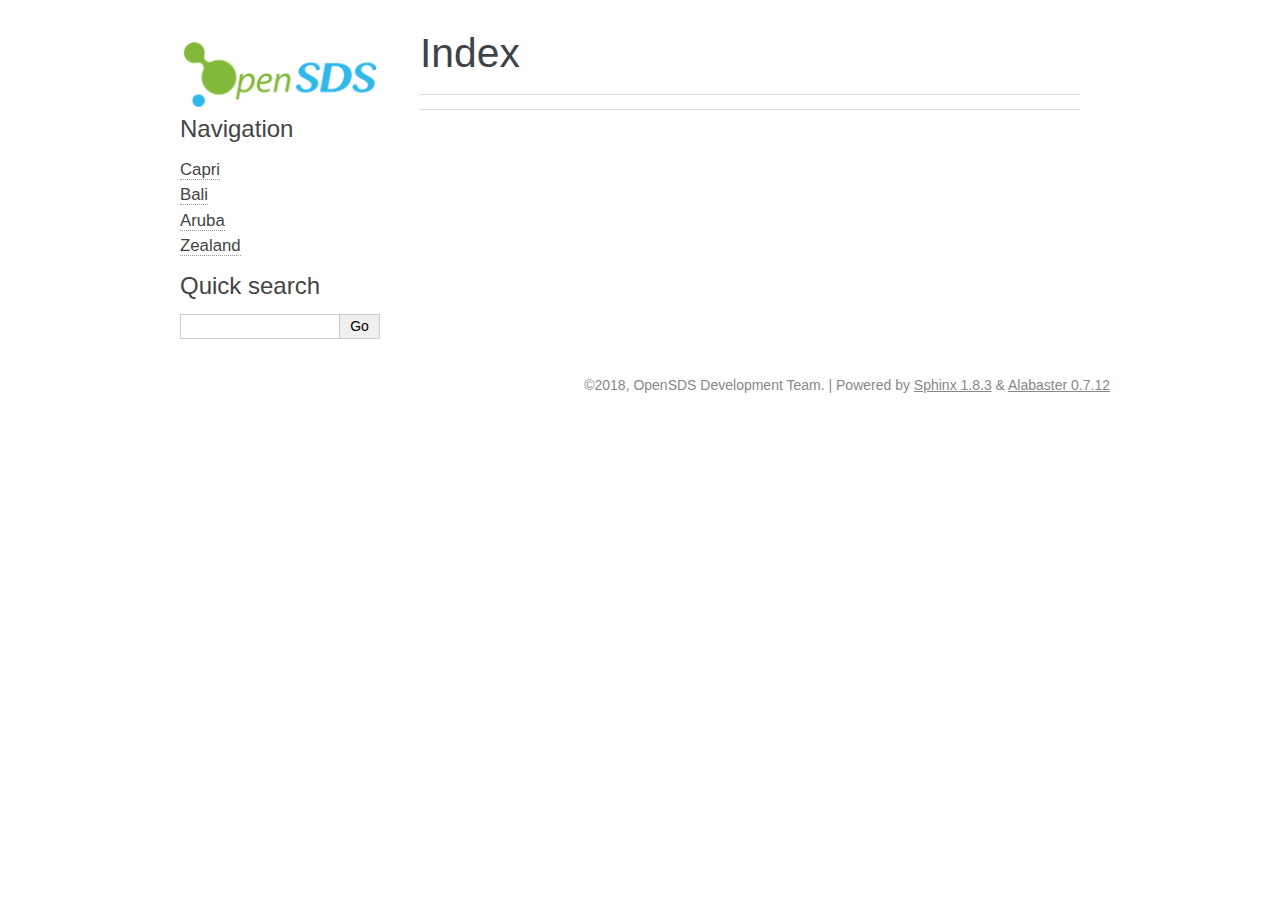
<file: genindex.html>
<!DOCTYPE html PUBLIC "-//W3C//DTD XHTML 1.0 Transitional//EN"
  "http://www.w3.org/TR/xhtml1/DTD/xhtml1-transitional.dtd">

<html xmlns="http://www.w3.org/1999/xhtml">
  <head>
    <meta http-equiv="X-UA-Compatible" content="IE=Edge" />
    <meta http-equiv="Content-Type" content="text/html; charset=utf-8" />
    <title>Index &#8212; OpenSDS Releases  documentation</title>
    <link rel="stylesheet" href="_static/alabaster.css" type="text/css" />
    <link rel="stylesheet" href="_static/pygments.css" type="text/css" />
    <script type="text/javascript" id="documentation_options" data-url_root="./" src="_static/documentation_options.js"></script>
    <script type="text/javascript" src="_static/jquery.js"></script>
    <script type="text/javascript" src="_static/underscore.js"></script>
    <script type="text/javascript" src="_static/doctools.js"></script>
    <script type="text/javascript" src="_static/language_data.js"></script>
    <link rel="index" title="Index" href="#" />
    <link rel="search" title="Search" href="search.html" />
   
  <link rel="stylesheet" href="_static/custom.css" type="text/css" />
  
  
  <meta name="viewport" content="width=device-width, initial-scale=0.9, maximum-scale=0.9" />

  </head><body>
  

    <div class="document">
      <div class="documentwrapper">
        <div class="bodywrapper">
          

          <div class="body" role="main">
            

<h1 id="index">Index</h1>

<div class="genindex-jumpbox">
 
</div>


          </div>
          
        </div>
      </div>
      <div class="sphinxsidebar" role="navigation" aria-label="main navigation">
        <div class="sphinxsidebarwrapper">
<p class="logo">
  <a href="index.html">
    <img class="logo" src="_static/osds-logo.png" alt="Logo"/>
    
  </a>
</p>








<h3>Navigation</h3>
<ul>
<li class="toctree-l1"><a class="reference internal" href="capri/index.html">Capri</a></li>
<li class="toctree-l1"><a class="reference internal" href="bali/index.html">Bali</a></li>
<li class="toctree-l1"><a class="reference internal" href="aruba/index.html">Aruba</a></li>
<li class="toctree-l1"><a class="reference internal" href="zealand/index.html">Zealand</a></li>
</ul>

<div class="relations">
<h3>Related Topics</h3>
<ul>
  <li><a href="index.html">Documentation overview</a><ul>
  </ul></li>
</ul>
</div>
<div id="searchbox" style="display: none" role="search">
  <h3>Quick search</h3>
    <div class="searchformwrapper">
    <form class="search" action="search.html" method="get">
      <input type="text" name="q" />
      <input type="submit" value="Go" />
      <input type="hidden" name="check_keywords" value="yes" />
      <input type="hidden" name="area" value="default" />
    </form>
    </div>
</div>
<script type="text/javascript">$('#searchbox').show(0);</script>








        </div>
      </div>
      <div class="clearer"></div>
    </div>
    <div class="footer">
      &copy;2018, OpenSDS Development Team.
      
      |
      Powered by <a href="http://sphinx-doc.org/">Sphinx 1.8.3</a>
      &amp; <a href="https://github.com/bitprophet/alabaster">Alabaster 0.7.12</a>
      
    </div>

    

    
  </body>
</html>
</file>
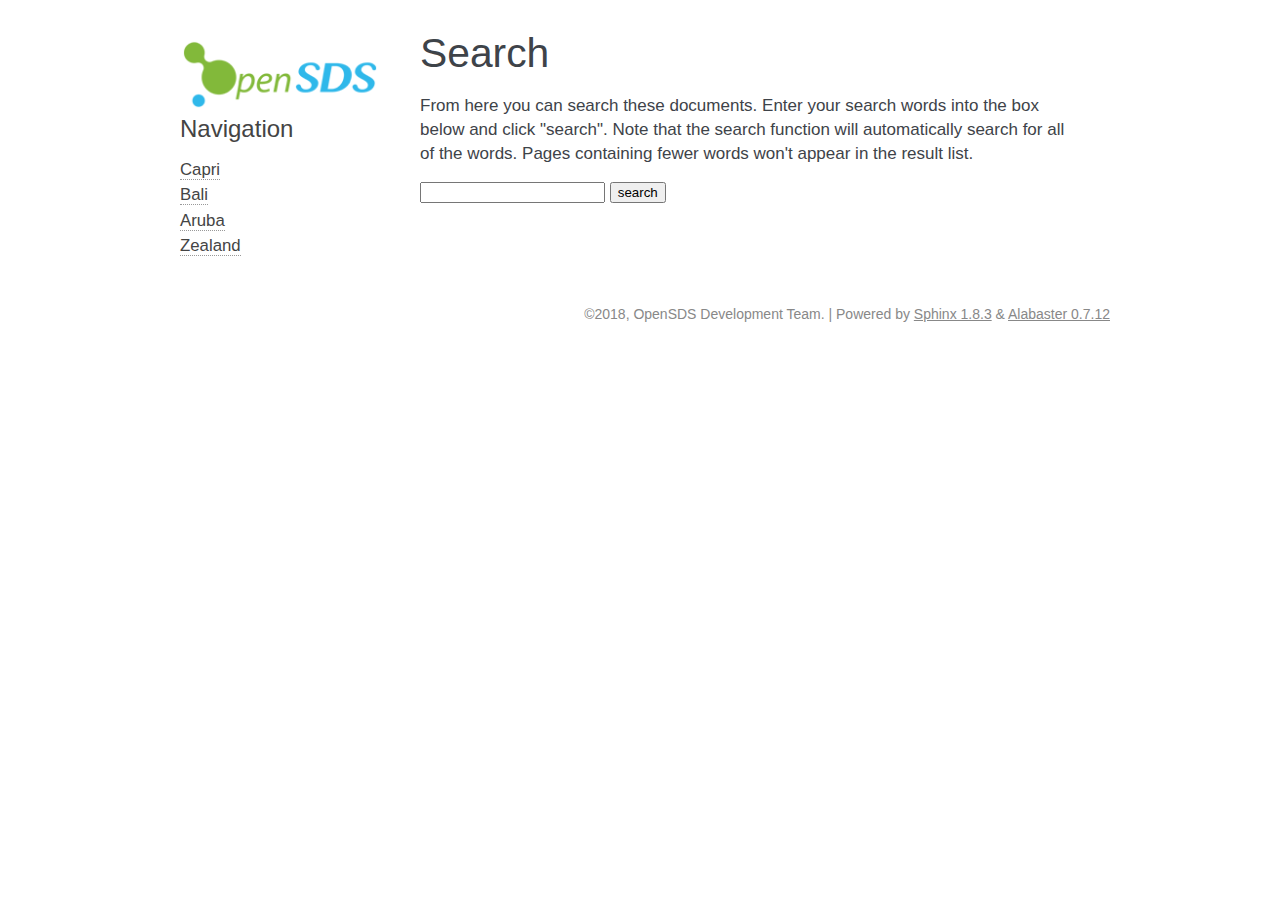
<file: search.html>
<!DOCTYPE html PUBLIC "-//W3C//DTD XHTML 1.0 Transitional//EN"
  "http://www.w3.org/TR/xhtml1/DTD/xhtml1-transitional.dtd">

<html xmlns="http://www.w3.org/1999/xhtml">
  <head>
    <meta http-equiv="X-UA-Compatible" content="IE=Edge" />
    <meta http-equiv="Content-Type" content="text/html; charset=utf-8" />
    <title>Search &#8212; OpenSDS Releases  documentation</title>
    <link rel="stylesheet" href="_static/alabaster.css" type="text/css" />
    <link rel="stylesheet" href="_static/pygments.css" type="text/css" />
    
    <script type="text/javascript" id="documentation_options" data-url_root="./" src="_static/documentation_options.js"></script>
    <script type="text/javascript" src="_static/jquery.js"></script>
    <script type="text/javascript" src="_static/underscore.js"></script>
    <script type="text/javascript" src="_static/doctools.js"></script>
    <script type="text/javascript" src="_static/language_data.js"></script>
    <script type="text/javascript" src="_static/searchtools.js"></script>
    <link rel="index" title="Index" href="genindex.html" />
    <link rel="search" title="Search" href="#" />
  <script type="text/javascript">
    jQuery(function() { Search.loadIndex("searchindex.js"); });
  </script>
  
  <script type="text/javascript" id="searchindexloader"></script>
  
   
  <link rel="stylesheet" href="_static/custom.css" type="text/css" />
  
  
  <meta name="viewport" content="width=device-width, initial-scale=0.9, maximum-scale=0.9" />


  </head><body>
  

    <div class="document">
      <div class="documentwrapper">
        <div class="bodywrapper">
          

          <div class="body" role="main">
            
  <h1 id="search-documentation">Search</h1>
  <div id="fallback" class="admonition warning">
  <script type="text/javascript">$('#fallback').hide();</script>
  <p>
    Please activate JavaScript to enable the search
    functionality.
  </p>
  </div>
  <p>
    From here you can search these documents. Enter your search
    words into the box below and click "search". Note that the search
    function will automatically search for all of the words. Pages
    containing fewer words won't appear in the result list.
  </p>
  <form action="" method="get">
    <input type="text" name="q" value="" />
    <input type="submit" value="search" />
    <span id="search-progress" style="padding-left: 10px"></span>
  </form>
  
  <div id="search-results">
  
  </div>

          </div>
          
        </div>
      </div>
      <div class="sphinxsidebar" role="navigation" aria-label="main navigation">
        <div class="sphinxsidebarwrapper">
<p class="logo">
  <a href="index.html">
    <img class="logo" src="_static/osds-logo.png" alt="Logo"/>
    
  </a>
</p>








<h3>Navigation</h3>
<ul>
<li class="toctree-l1"><a class="reference internal" href="capri/index.html">Capri</a></li>
<li class="toctree-l1"><a class="reference internal" href="bali/index.html">Bali</a></li>
<li class="toctree-l1"><a class="reference internal" href="aruba/index.html">Aruba</a></li>
<li class="toctree-l1"><a class="reference internal" href="zealand/index.html">Zealand</a></li>
</ul>

<div class="relations">
<h3>Related Topics</h3>
<ul>
  <li><a href="index.html">Documentation overview</a><ul>
  </ul></li>
</ul>
</div>








        </div>
      </div>
      <div class="clearer"></div>
    </div>
    <div class="footer">
      &copy;2018, OpenSDS Development Team.
      
      |
      Powered by <a href="http://sphinx-doc.org/">Sphinx 1.8.3</a>
      &amp; <a href="https://github.com/bitprophet/alabaster">Alabaster 0.7.12</a>
      
    </div>

    

    
  </body>
</html>
</file>
<file: _static/alabaster.css>
@import url("basic.css");

/* -- page layout ----------------------------------------------------------- */

body {
    font-family: Helvetica, sans-serif;
    font-size: 17px;
    background-color: #fff;
    color: #000;
    margin: 0;
    padding: 0;
}


div.document {
    width: 940px;
    margin: 30px auto 0 auto;
}

div.documentwrapper {
    float: left;
    width: 100%;
}

div.bodywrapper {
    margin: 0 0 0 220px;
}

div.sphinxsidebar {
    width: 220px;
    font-size: 14px;
    line-height: 1.5;
}

hr {
    border: 1px solid #B1B4B6;
}

div.body {
    background-color: #fff;
    color: #3E4349;
    padding: 0 30px 0 30px;
}

div.body > .section {
    text-align: left;
}

div.footer {
    width: 940px;
    margin: 20px auto 30px auto;
    font-size: 14px;
    color: #888;
    text-align: right;
}

div.footer a {
    color: #888;
}

p.caption {
    font-family: inherit;
    font-size: inherit;
}


div.relations {
    display: none;
}


div.sphinxsidebar a {
    color: #444;
    text-decoration: none;
    border-bottom: 1px dotted #999;
}

div.sphinxsidebar a:hover {
    border-bottom: 1px solid #999;
}

div.sphinxsidebarwrapper {
    padding: 18px 10px;
}

div.sphinxsidebarwrapper p.logo {
    padding: 0;
    margin: -10px 0 0 0px;
    text-align: center;
}

div.sphinxsidebarwrapper h1.logo {
    margin-top: -10px;
    text-align: center;
    margin-bottom: 5px;
    text-align: left;
}

div.sphinxsidebarwrapper h1.logo-name {
    margin-top: 0px;
}

div.sphinxsidebarwrapper p.blurb {
    margin-top: 0;
    font-style: normal;
}

div.sphinxsidebar h3,
div.sphinxsidebar h4 {
    font-family: Helvetica, sans-serif;
    color: #444;
    font-size: 24px;
    font-weight: normal;
    margin: 0 0 5px 0;
    padding: 0;
}

div.sphinxsidebar h4 {
    font-size: 20px;
}

div.sphinxsidebar h3 a {
    color: #444;
}

div.sphinxsidebar p.logo a,
div.sphinxsidebar h3 a,
div.sphinxsidebar p.logo a:hover,
div.sphinxsidebar h3 a:hover {
    border: none;
}

div.sphinxsidebar p {
    color: #555;
    margin: 10px 0;
}

div.sphinxsidebar ul {
    margin: 10px 0;
    padding: 0;
    color: #000;
}

div.sphinxsidebar ul li.toctree-l1 > a {
    font-size: 120%;
}

div.sphinxsidebar ul li.toctree-l2 > a {
    font-size: 110%;
}

div.sphinxsidebar input {
    border: 1px solid #CCC;
    font-family: Helvetica, sans-serif;
    font-size: 1em;
}

div.sphinxsidebar hr {
    border: none;
    height: 1px;
    color: #AAA;
    background: #AAA;

    text-align: left;
    margin-left: 0;
    width: 50%;
}

div.sphinxsidebar .badge {
    border-bottom: none;
}

div.sphinxsidebar .badge:hover {
    border-bottom: none;
}

/* To address an issue with donation coming after search */
div.sphinxsidebar h3.donation {
    margin-top: 10px;
}

/* -- body styles ----------------------------------------------------------- */

a {
    color: #004B6B;
    text-decoration: underline;
}

a:hover {
    color: #6D4100;
    text-decoration: underline;
}

div.body h1,
div.body h2,
div.body h3,
div.body h4,
div.body h5,
div.body h6 {
    font-family: Helvetica, sans-serif;
    font-weight: normal;
    margin: 30px 0px 10px 0px;
    padding: 0;
}

div.body h1 { margin-top: 0; padding-top: 0; font-size: 240%; }
div.body h2 { font-size: 180%; }
div.body h3 { font-size: 150%; }
div.body h4 { font-size: 130%; }
div.body h5 { font-size: 100%; }
div.body h6 { font-size: 100%; }

a.headerlink {
    color: #DDD;
    padding: 0 4px;
    text-decoration: none;
}

a.headerlink:hover {
    color: #444;
    background: #EAEAEA;
}

div.body p, div.body dd, div.body li {
    line-height: 1.4em;
}

div.admonition {
    margin: 20px 0px;
    padding: 10px 30px;
    background-color: #EEE;
    border: 1px solid #CCC;
}

div.admonition tt.xref, div.admonition code.xref, div.admonition a tt {
    background-color: #FBFBFB;
    border-bottom: 1px solid #fafafa;
}

div.admonition p.admonition-title {
    font-family: Helvetica, sans-serif;
    font-weight: normal;
    font-size: 24px;
    margin: 0 0 10px 0;
    padding: 0;
    line-height: 1;
}

div.admonition p.last {
    margin-bottom: 0;
}

div.highlight {
    background-color: #fff;
}

dt:target, .highlight {
    background: #FAF3E8;
}

div.warning {
    background-color: #FCC;
    border: 1px solid #FAA;
}

div.danger {
    background-color: #FCC;
    border: 1px solid #FAA;
    -moz-box-shadow: 2px 2px 4px #D52C2C;
    -webkit-box-shadow: 2px 2px 4px #D52C2C;
    box-shadow: 2px 2px 4px #D52C2C;
}

div.error {
    background-color: #FCC;
    border: 1px solid #FAA;
    -moz-box-shadow: 2px 2px 4px #D52C2C;
    -webkit-box-shadow: 2px 2px 4px #D52C2C;
    box-shadow: 2px 2px 4px #D52C2C;
}

div.caution {
    background-color: #FCC;
    border: 1px solid #FAA;
}

div.attention {
    background-color: #FCC;
    border: 1px solid #FAA;
}

div.important {
    background-color: #EEE;
    border: 1px solid #CCC;
}

div.note {
    background-color: #EEE;
    border: 1px solid #CCC;
}

div.tip {
    background-color: #EEE;
    border: 1px solid #CCC;
}

div.hint {
    background-color: #EEE;
    border: 1px solid #CCC;
}

div.seealso {
    background-color: #EEE;
    border: 1px solid #CCC;
}

div.topic {
    background-color: #EEE;
}

p.admonition-title {
    display: inline;
}

p.admonition-title:after {
    content: ":";
}

pre, tt, code {
    font-family: 'Consolas', 'Menlo', 'DejaVu Sans Mono', 'Bitstream Vera Sans Mono', monospace;
    font-size: 0.9em;
}

.hll {
    background-color: #FFC;
    margin: 0 -12px;
    padding: 0 12px;
    display: block;
}

img.screenshot {
}

tt.descname, tt.descclassname, code.descname, code.descclassname {
    font-size: 0.95em;
}

tt.descname, code.descname {
    padding-right: 0.08em;
}

img.screenshot {
    -moz-box-shadow: 2px 2px 4px #EEE;
    -webkit-box-shadow: 2px 2px 4px #EEE;
    box-shadow: 2px 2px 4px #EEE;
}

table.docutils {
    border: 1px solid #888;
    -moz-box-shadow: 2px 2px 4px #EEE;
    -webkit-box-shadow: 2px 2px 4px #EEE;
    box-shadow: 2px 2px 4px #EEE;
}

table.docutils td, table.docutils th {
    border: 1px solid #888;
    padding: 0.25em 0.7em;
}

table.field-list, table.footnote {
    border: none;
    -moz-box-shadow: none;
    -webkit-box-shadow: none;
    box-shadow: none;
}

table.footnote {
    margin: 15px 0;
    width: 100%;
    border: 1px solid #EEE;
    background: #FDFDFD;
    font-size: 0.9em;
}

table.footnote + table.footnote {
    margin-top: -15px;
    border-top: none;
}

table.field-list th {
    padding: 0 0.8em 0 0;
}

table.field-list td {
    padding: 0;
}

table.field-list p {
    margin-bottom: 0.8em;
}

/* Cloned from
 * https://github.com/sphinx-doc/sphinx/commit/ef60dbfce09286b20b7385333d63a60321784e68
 */
.field-name {
    -moz-hyphens: manual;
    -ms-hyphens: manual;
    -webkit-hyphens: manual;
    hyphens: manual;
}

table.footnote td.label {
    width: .1px;
    padding: 0.3em 0 0.3em 0.5em;
}

table.footnote td {
    padding: 0.3em 0.5em;
}

dl {
    margin: 0;
    padding: 0;
}

dl dd {
    margin-left: 30px;
}

blockquote {
    margin: 0 0 0 30px;
    padding: 0;
}

ul, ol {
    /* Matches the 30px from the narrow-screen "li > ul" selector below */
    margin: 10px 0 10px 30px;
    padding: 0;
}

pre {
    background: #EEE;
    padding: 7px 30px;
    margin: 15px 0px;
    line-height: 1.3em;
}

div.viewcode-block:target {
    background: #ffd;
}

dl pre, blockquote pre, li pre {
    margin-left: 0;
    padding-left: 30px;
}

tt, code {
    background-color: #ecf0f3;
    color: #222;
    /* padding: 1px 2px; */
}

tt.xref, code.xref, a tt {
    background-color: #FBFBFB;
    border-bottom: 1px solid #fff;
}

a.reference {
    text-decoration: none;
    border-bottom: 1px dotted #004B6B;
}

/* Don't put an underline on images */
a.image-reference, a.image-reference:hover {
    border-bottom: none;
}

a.reference:hover {
    border-bottom: 1px solid #6D4100;
}

a.footnote-reference {
    text-decoration: none;
    font-size: 0.7em;
    vertical-align: top;
    border-bottom: 1px dotted #004B6B;
}

a.footnote-reference:hover {
    border-bottom: 1px solid #6D4100;
}

a:hover tt, a:hover code {
    background: #EEE;
}


@media screen and (max-width: 870px) {

    div.sphinxsidebar {
    	display: none;
    }

    div.document {
       width: 100%;

    }

    div.documentwrapper {
    	margin-left: 0;
    	margin-top: 0;
    	margin-right: 0;
    	margin-bottom: 0;
    }

    div.bodywrapper {
    	margin-top: 0;
    	margin-right: 0;
    	margin-bottom: 0;
    	margin-left: 0;
    }

    ul {
    	margin-left: 0;
    }

	li > ul {
        /* Matches the 30px from the "ul, ol" selector above */
		margin-left: 30px;
	}

    .document {
    	width: auto;
    }

    .footer {
    	width: auto;
    }

    .bodywrapper {
    	margin: 0;
    }

    .footer {
    	width: auto;
    }

    .github {
        display: none;
    }



}



@media screen and (max-width: 875px) {

    body {
        margin: 0;
        padding: 20px 30px;
    }

    div.documentwrapper {
        float: none;
        background: #fff;
    }

    div.sphinxsidebar {
        display: block;
        float: none;
        width: 102.5%;
        margin: 50px -30px -20px -30px;
        padding: 10px 20px;
        background: #333;
        color: #FFF;
    }

    div.sphinxsidebar h3, div.sphinxsidebar h4, div.sphinxsidebar p,
    div.sphinxsidebar h3 a {
        color: #fff;
    }

    div.sphinxsidebar a {
        color: #AAA;
    }

    div.sphinxsidebar p.logo {
        display: none;
    }

    div.document {
        width: 100%;
        margin: 0;
    }

    div.footer {
        display: none;
    }

    div.bodywrapper {
        margin: 0;
    }

    div.body {
        min-height: 0;
        padding: 0;
    }

    .rtd_doc_footer {
        display: none;
    }

    .document {
        width: auto;
    }

    .footer {
        width: auto;
    }

    .footer {
        width: auto;
    }

    .github {
        display: none;
    }
}


/* misc. */

.revsys-inline {
    display: none!important;
}

/* Make nested-list/multi-paragraph items look better in Releases changelog
 * pages. Without this, docutils' magical list fuckery causes inconsistent
 * formatting between different release sub-lists.
 */
div#changelog > div.section > ul > li > p:only-child {
    margin-bottom: 0;
}

/* Hide fugly table cell borders in ..bibliography:: directive output */
table.docutils.citation, table.docutils.citation td, table.docutils.citation th {
  border: none;
  /* Below needed in some edge cases; if not applied, bottom shadows appear */
  -moz-box-shadow: none;
  -webkit-box-shadow: none;
  box-shadow: none;
}


/* relbar */

.related {
    line-height: 30px;
    width: 100%;
    font-size: 0.9rem;
}

.related.top {
    border-bottom: 1px solid #EEE;
    margin-bottom: 20px;
}

.related.bottom {
    border-top: 1px solid #EEE;
}

.related ul {
    padding: 0;
    margin: 0;
    list-style: none;
}

.related li {
    display: inline;
}

nav#rellinks {
    float: right;
}

nav#rellinks li+li:before {
    content: "|";
}

nav#breadcrumbs li+li:before {
    content: "\00BB";
}

/* Hide certain items when printing */
@media print {
    div.related {
        display: none;
    }
}
</file>
<file: _static/pygments.css>
.highlight .hll { background-color: #ffffcc }
.highlight  { background: #eeffcc; }
.highlight .c { color: #408090; font-style: italic } /* Comment */
.highlight .err { border: 1px solid #FF0000 } /* Error */
.highlight .k { color: #007020; font-weight: bold } /* Keyword */
.highlight .o { color: #666666 } /* Operator */
.highlight .ch { color: #408090; font-style: italic } /* Comment.Hashbang */
.highlight .cm { color: #408090; font-style: italic } /* Comment.Multiline */
.highlight .cp { color: #007020 } /* Comment.Preproc */
.highlight .cpf { color: #408090; font-style: italic } /* Comment.PreprocFile */
.highlight .c1 { color: #408090; font-style: italic } /* Comment.Single */
.highlight .cs { color: #408090; background-color: #fff0f0 } /* Comment.Special */
.highlight .gd { color: #A00000 } /* Generic.Deleted */
.highlight .ge { font-style: italic } /* Generic.Emph */
.highlight .gr { color: #FF0000 } /* Generic.Error */
.highlight .gh { color: #000080; font-weight: bold } /* Generic.Heading */
.highlight .gi { color: #00A000 } /* Generic.Inserted */
.highlight .go { color: #333333 } /* Generic.Output */
.highlight .gp { color: #c65d09; font-weight: bold } /* Generic.Prompt */
.highlight .gs { font-weight: bold } /* Generic.Strong */
.highlight .gu { color: #800080; font-weight: bold } /* Generic.Subheading */
.highlight .gt { color: #0044DD } /* Generic.Traceback */
.highlight .kc { color: #007020; font-weight: bold } /* Keyword.Constant */
.highlight .kd { color: #007020; font-weight: bold } /* Keyword.Declaration */
.highlight .kn { color: #007020; font-weight: bold } /* Keyword.Namespace */
.highlight .kp { color: #007020 } /* Keyword.Pseudo */
.highlight .kr { color: #007020; font-weight: bold } /* Keyword.Reserved */
.highlight .kt { color: #902000 } /* Keyword.Type */
.highlight .m { color: #208050 } /* Literal.Number */
.highlight .s { color: #4070a0 } /* Literal.String */
.highlight .na { color: #4070a0 } /* Name.Attribute */
.highlight .nb { color: #007020 } /* Name.Builtin */
.highlight .nc { color: #0e84b5; font-weight: bold } /* Name.Class */
.highlight .no { color: #60add5 } /* Name.Constant */
.highlight .nd { color: #555555; font-weight: bold } /* Name.Decorator */
.highlight .ni { color: #d55537; font-weight: bold } /* Name.Entity */
.highlight .ne { color: #007020 } /* Name.Exception */
.highlight .nf { color: #06287e } /* Name.Function */
.highlight .nl { color: #002070; font-weight: bold } /* Name.Label */
.highlight .nn { color: #0e84b5; font-weight: bold } /* Name.Namespace */
.highlight .nt { color: #062873; font-weight: bold } /* Name.Tag */
.highlight .nv { color: #bb60d5 } /* Name.Variable */
.highlight .ow { color: #007020; font-weight: bold } /* Operator.Word */
.highlight .w { color: #bbbbbb } /* Text.Whitespace */
.highlight .mb { color: #208050 } /* Literal.Number.Bin */
.highlight .mf { color: #208050 } /* Literal.Number.Float */
.highlight .mh { color: #208050 } /* Literal.Number.Hex */
.highlight .mi { color: #208050 } /* Literal.Number.Integer */
.highlight .mo { color: #208050 } /* Literal.Number.Oct */
.highlight .sa { color: #4070a0 } /* Literal.String.Affix */
.highlight .sb { color: #4070a0 } /* Literal.String.Backtick */
.highlight .sc { color: #4070a0 } /* Literal.String.Char */
.highlight .dl { color: #4070a0 } /* Literal.String.Delimiter */
.highlight .sd { color: #4070a0; font-style: italic } /* Literal.String.Doc */
.highlight .s2 { color: #4070a0 } /* Literal.String.Double */
.highlight .se { color: #4070a0; font-weight: bold } /* Literal.String.Escape */
.highlight .sh { color: #4070a0 } /* Literal.String.Heredoc */
.highlight .si { color: #70a0d0; font-style: italic } /* Literal.String.Interpol */
.highlight .sx { color: #c65d09 } /* Literal.String.Other */
.highlight .sr { color: #235388 } /* Literal.String.Regex */
.highlight .s1 { color: #4070a0 } /* Literal.String.Single */
.highlight .ss { color: #517918 } /* Literal.String.Symbol */
.highlight .bp { color: #007020 } /* Name.Builtin.Pseudo */
.highlight .fm { color: #06287e } /* Name.Function.Magic */
.highlight .vc { color: #bb60d5 } /* Name.Variable.Class */
.highlight .vg { color: #bb60d5 } /* Name.Variable.Global */
.highlight .vi { color: #bb60d5 } /* Name.Variable.Instance */
.highlight .vm { color: #bb60d5 } /* Name.Variable.Magic */
.highlight .il { color: #208050 } /* Literal.Number.Integer.Long */
</file>
<file: _static/custom.css>
/* This file intentionally left blank. */
</file>
